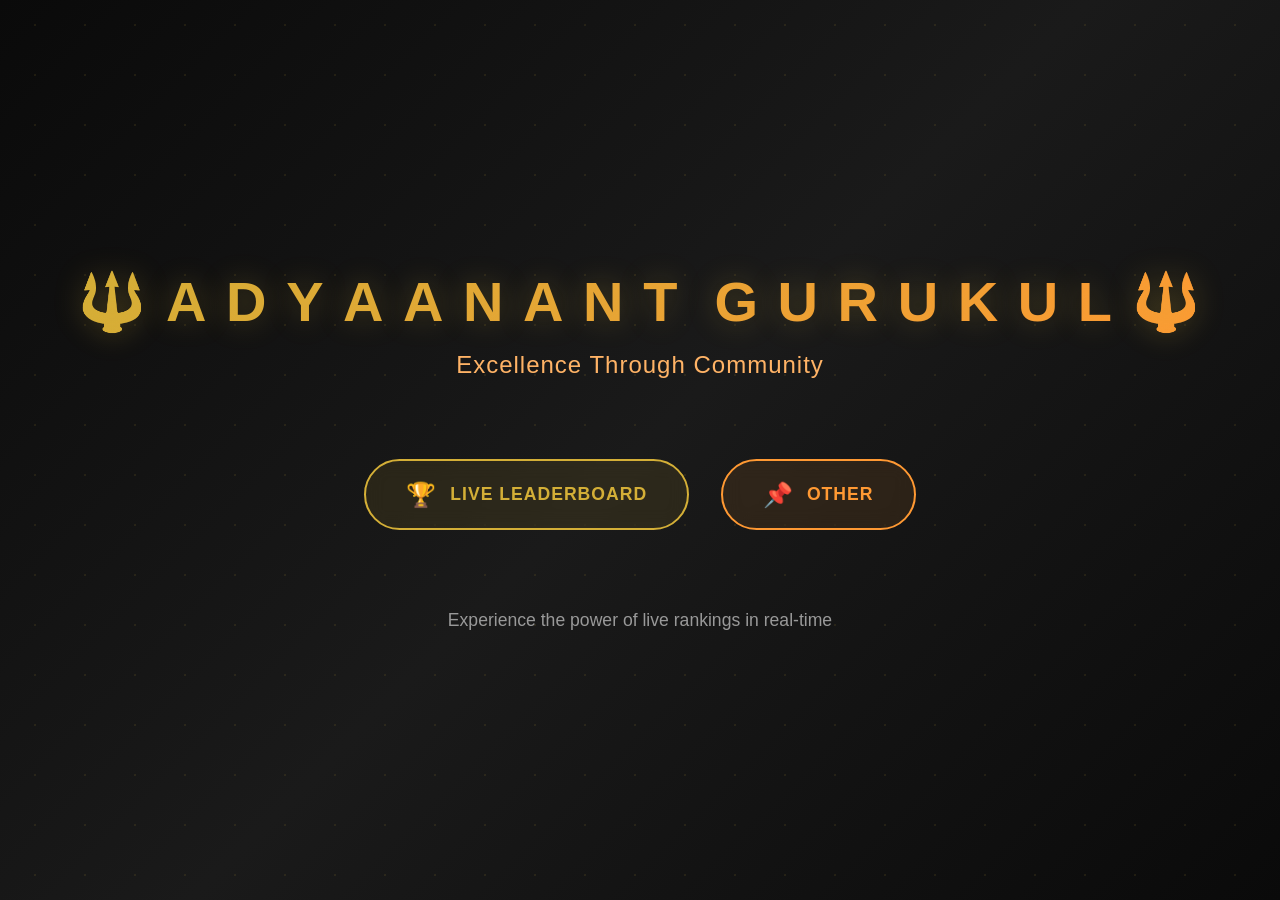
<file: docs/index.html>
<!DOCTYPE html>
<html lang="en">
<head>
    <meta charset="UTF-8">
    <meta name="viewport" content="width=device-width, initial-scale=1.0">
    <title>🔱 ADYAANANT GURUKUL 🔱 - Live Leaderboard</title>
    <link rel="stylesheet" href="css/style.css">
</head>
<body>
    <div class="hero-section">
        <div class="hero-content">
            <h1 class="animated-title">
                <span class="title-char">🔱</span>
                <span class="title-char">A</span>
                <span class="title-char">D</span>
                <span class="title-char">Y</span>
                <span class="title-char">A</span>
                <span class="title-char">A</span>
                <span class="title-char">N</span>
                <span class="title-char">A</span>
                <span class="title-char">N</span>
                <span class="title-char">T</span>
                <span class="title-char"> </span>
                <span class="title-char">G</span>
                <span class="title-char">U</span>
                <span class="title-char">R</span>
                <span class="title-char">U</span>
                <span class="title-char">K</span>
                <span class="title-char">U</span>
                <span class="title-char">L</span>
                <span class="title-char">🔱</span>
            </h1>
            <p class="subtitle">Excellence Through Community</p>
        </div>

        <div class="button-container">
            <a href="livelb.html" class="nav-button primary-button">
                <span class="button-icon">🏆</span>
                <span class="button-text">LIVE LEADERBOARD</span>
            </a>
            <a href="other.html" class="nav-button secondary-button">
                <span class="button-icon">📌</span>
                <span class="button-text">OTHER</span>
            </a>
        </div>

        <div class="footer-info">
            <p>Experience the power of live rankings in real-time</p>
        </div>
    </div>

    <script src="js/app.js"></script>
</body>
</html>
</file>
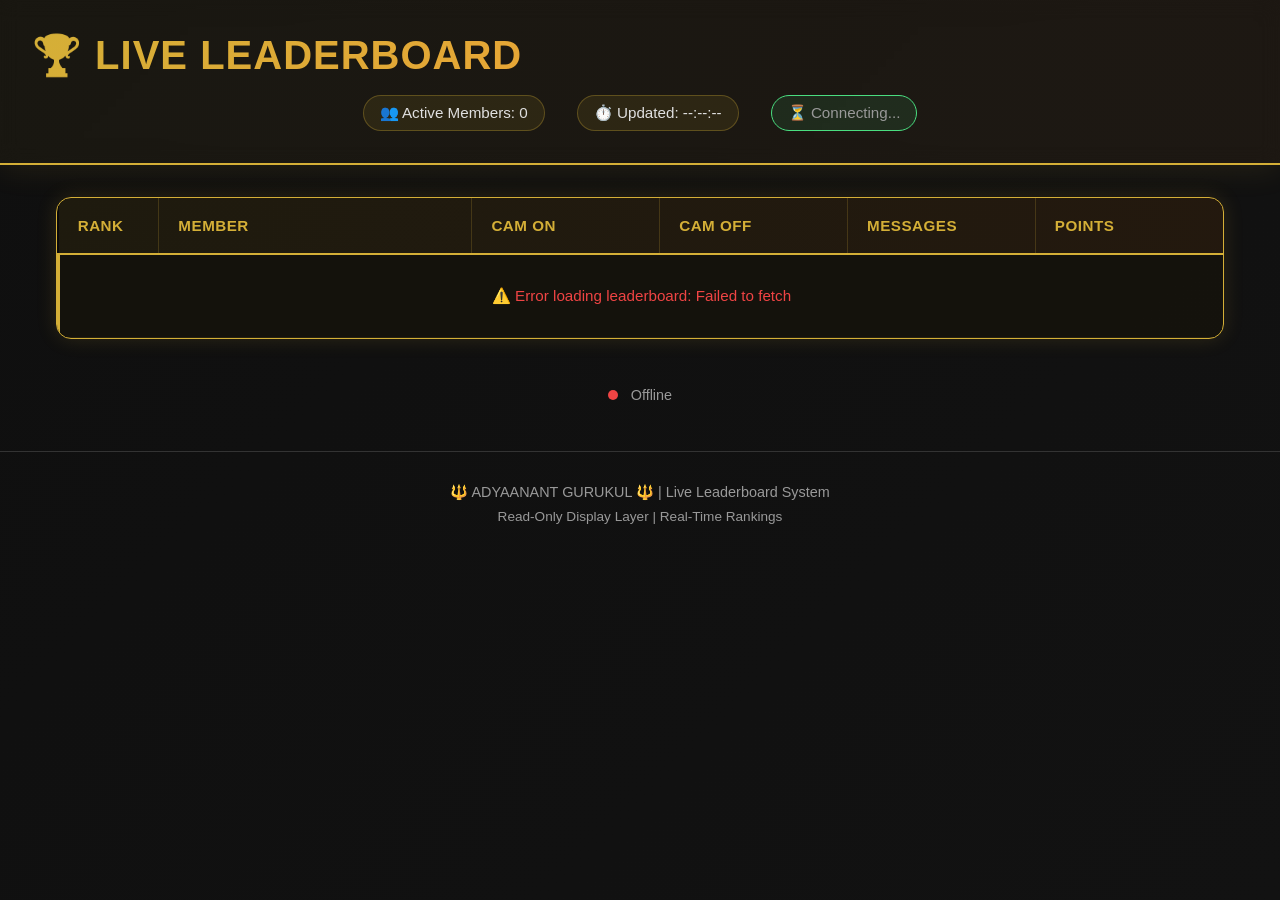
<file: docs/livelb.html>
<!DOCTYPE html>
<html lang="en">
<head>
    <meta charset="UTF-8">
    <meta name="viewport" content="width=device-width, initial-scale=1.0">
    <title>🏆 Live Leaderboard - ADYAANANT GURUKUL</title>
    <link rel="stylesheet" href="css/style.css">
</head>
<body class="leaderboard-page">
    <header class="header">
        <div class="header-content">
            <h1>🏆 LIVE LEADERBOARD</h1>
            <div class="header-info">
                <span class="active-members">
                    👥 Active Members: <span id="active-count">0</span>
                </span>
                <span class="last-updated">
                    ⏱️ Updated: <span id="last-updated">--:--:--</span>
                </span>
                <span class="refresh-indicator" id="refresh-indicator">🔄 Live</span>
            </div>
        </div>
    </header>

    <div class="container">
        <!-- Podium Section -->
        <section class="podium-section" id="podium-section" style="display: none;">
            <div class="podium-title">🎖️ TOP 3</div>
            <div class="podium">
                <div class="podium-card second-place" id="podium-2">
                    <div class="medal">🥈</div>
                    <div class="podium-rank">2nd</div>
                    <div class="podium-name">--</div>
                    <div class="podium-points">0 pts</div>
                </div>
                <div class="podium-card first-place" id="podium-1">
                    <div class="medal">🥇</div>
                    <div class="podium-rank">1st</div>
                    <div class="podium-name">--</div>
                    <div class="podium-points">0 pts</div>
                </div>
                <div class="podium-card third-place" id="podium-3">
                    <div class="medal">🥉</div>
                    <div class="podium-rank">3rd</div>
                    <div class="podium-name">--</div>
                    <div class="podium-points">0 pts</div>
                </div>
            </div>
        </section>

        <!-- Leaderboard Table Section -->
        <section class="leaderboard-section">
            <div class="table-wrapper">
                <table class="leaderboard-table" id="leaderboard-table">
                    <thead>
                        <tr>
                            <th class="rank-col">Rank</th>
                            <th class="name-col">Member</th>
                            <th class="cam-on-col">Cam ON</th>
                            <th class="cam-off-col">Cam OFF</th>
                            <th class="msg-col">Messages</th>
                            <th class="points-col">Points</th>
                        </tr>
                    </thead>
                    <tbody id="leaderboard-tbody">
                        <tr class="loading-row">
                            <td colspan="6">
                                <div class="spinner"></div>
                                <span>Loading leaderboard...</span>
                            </td>
                        </tr>
                    </tbody>
                </table>
            </div>

            <div class="no-data" id="no-data" style="display: none;">
                <p>📊 No leaderboard data available yet</p>
            </div>
        </section>

        <!-- Connection Status -->
        <div class="connection-status" id="connection-status">
            <span class="status-indicator" id="status-indicator"></span>
            <span id="status-text">Connecting...</span>
        </div>
    </div>

    <footer class="footer">
        <p>🔱 ADYAANANT GURUKUL 🔱 | Live Leaderboard System</p>
        <p class="footer-subtitle">Read-Only Display Layer | Real-Time Rankings</p>
    </footer>

    <script src="js/app.js"></script>
</body>
</html>
</file>
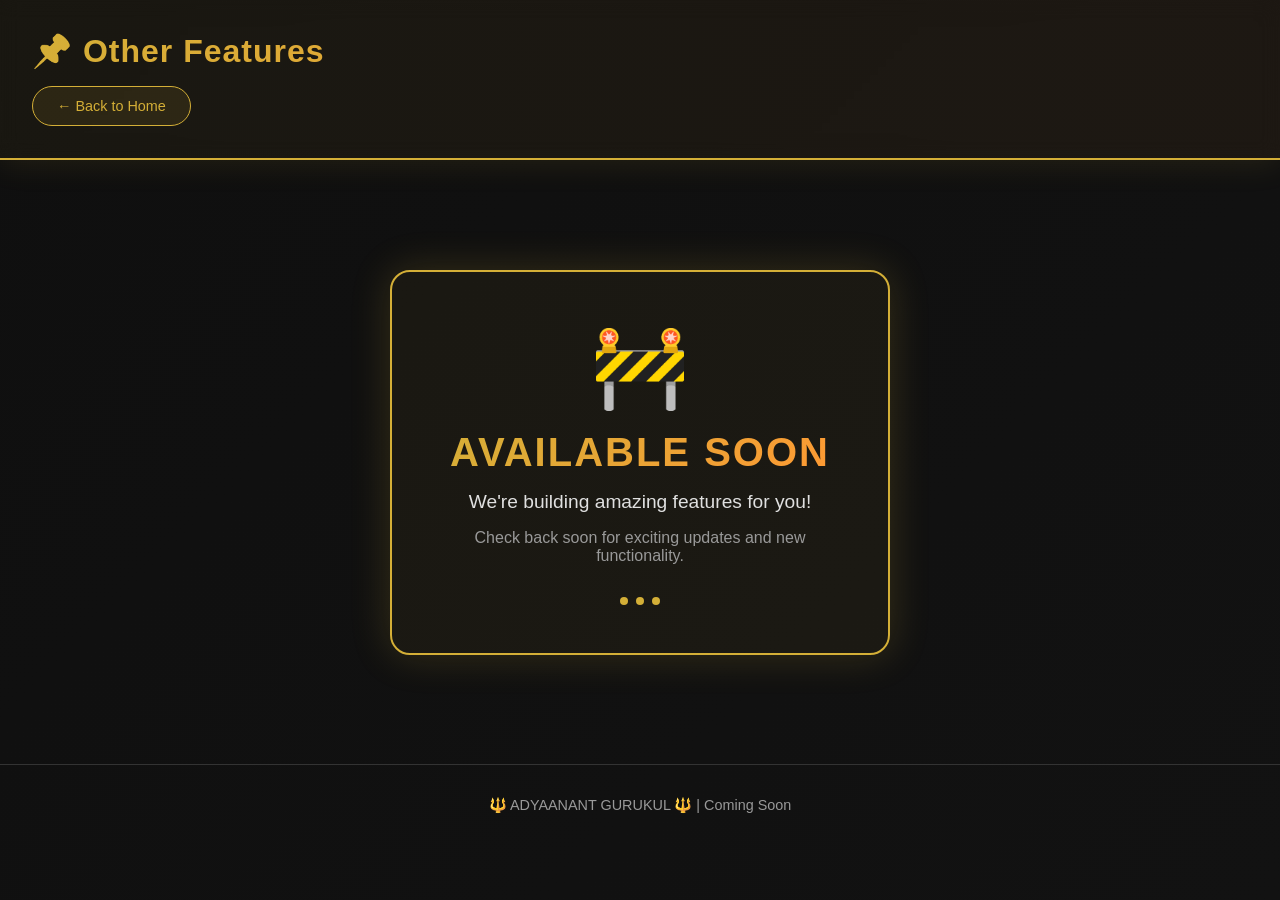
<file: docs/other.html>
<!DOCTYPE html>
<html lang="en">
<head>
    <meta charset="UTF-8">
    <meta name="viewport" content="width=device-width, initial-scale=1.0">
    <title>📌 Other - ADYAANANT GURUKUL</title>
    <link rel="stylesheet" href="css/style.css">
</head>
<body class="other-page">
    <header class="header minimal">
        <div class="header-content">
            <h1>📌 Other Features</h1>
            <a href="index.html" class="back-button">← Back to Home</a>
        </div>
    </header>

    <div class="container">
        <section class="coming-soon-section">
            <div class="coming-soon-card">
                <div class="coming-soon-emoji">🚧</div>
                <h2>AVAILABLE SOON</h2>
                <p class="coming-soon-message">
                    We're building amazing features for you!
                </p>
                <p class="coming-soon-subtitle">
                    Check back soon for exciting updates and new functionality.
                </p>
                <div class="loading-dots">
                    <span></span>
                    <span></span>
                    <span></span>
                </div>
            </div>
        </section>
    </div>

    <footer class="footer">
        <p>🔱 ADYAANANT GURUKUL 🔱 | Coming Soon</p>
    </footer>

    <script src="js/app.js"></script>
</body>
</html>
</file>
<file: docs/css/style.css>
/* ===============================================
   ADYAANANT GURUKUL - LIVE LEADERBOARD
   Premium Gurukul Theme
   Black | Gold | Saffron
   =============================================== */

* {
    margin: 0;
    padding: 0;
    box-sizing: border-box;
}

:root {
    --color-black: #0a0a0a;
    --color-dark-bg: #121212;
    --color-darker-bg: #0f0f0f;
    --color-gold: #d4af37;
    --color-gold-light: #e8c547;
    --color-saffron: #ff9933;
    --color-saffron-light: #ffb366;
    --color-white: #ffffff;
    --color-text-light: #e0e0e0;
    --color-text-muted: #999999;
    --color-border: #333333;
    --color-success: #4ade80;
    --color-error: #ef4444;
    --transition: all 0.3s cubic-bezier(0.4, 0, 0.2, 1);
}

html, body {
    width: 100%;
    height: 100%;
    font-family: 'Segoe UI', Tahoma, Geneva, Verdana, sans-serif;
    background: linear-gradient(135deg, var(--color-darker-bg) 0%, var(--color-dark-bg) 100%);
    color: var(--color-text-light);
    overflow-x: hidden;
}

/* ===============================================
   HERO SECTION (HOME PAGE)
   =============================================== */

.hero-section {
    min-height: 100vh;
    display: flex;
    flex-direction: column;
    justify-content: center;
    align-items: center;
    padding: 2rem;
    background: linear-gradient(135deg, #0a0a0a 0%, #1a1a1a 50%, #0a0a0a 100%);
    position: relative;
    overflow: hidden;
}

.hero-section::before {
    content: '';
    position: absolute;
    top: -50%;
    left: -50%;
    width: 200%;
    height: 200%;
    background: radial-gradient(circle, rgba(212, 175, 55, 0.1) 1px, transparent 1px);
    background-size: 50px 50px;
    animation: drift 20s linear infinite;
    z-index: 0;
}

@keyframes drift {
    0% { transform: translate(0, 0); }
    100% { transform: translate(50px, 50px); }
}

.hero-content {
    position: relative;
    z-index: 1;
    text-align: center;
    margin-bottom: 3rem;
}

.animated-title {
    font-size: 3.5rem;
    font-weight: 900;
    letter-spacing: 2px;
    margin-bottom: 1rem;
    background: linear-gradient(135deg, var(--color-gold) 0%, var(--color-saffron) 100%);
    -webkit-background-clip: text;
    -webkit-text-fill-color: transparent;
    background-clip: text;
    text-shadow: 0 0 30px rgba(212, 175, 55, 0.3);
}

.title-char {
    display: inline-block;
    animation: titleFloat 3s ease-in-out infinite;
}

.title-char:nth-child(1) { animation-delay: 0s; }
.title-char:nth-child(2) { animation-delay: 0.1s; }
.title-char:nth-child(3) { animation-delay: 0.2s; }
.title-char:nth-child(4) { animation-delay: 0.3s; }
.title-char:nth-child(5) { animation-delay: 0.4s; }
.title-char:nth-child(6) { animation-delay: 0.5s; }
.title-char:nth-child(7) { animation-delay: 0.6s; }
.title-char:nth-child(8) { animation-delay: 0.7s; }
.title-char:nth-child(9) { animation-delay: 0.8s; }
.title-char:nth-child(10) { animation-delay: 0.9s; }
.title-char:nth-child(11) { animation-delay: 1s; }
.title-char:nth-child(12) { animation-delay: 1.1s; }
.title-char:nth-child(13) { animation-delay: 1.2s; }
.title-char:nth-child(14) { animation-delay: 1.3s; }
.title-char:nth-child(15) { animation-delay: 1.4s; }
.title-char:nth-child(16) { animation-delay: 1.5s; }
.title-char:nth-child(17) { animation-delay: 1.6s; }
.title-char:nth-child(18) { animation-delay: 1.7s; }
.title-char:nth-child(19) { animation-delay: 1.8s; }

@keyframes titleFloat {
    0%, 100% { transform: translateY(0) scale(1); }
    50% { transform: translateY(-10px) scale(1.05); }
}

.subtitle {
    font-size: 1.5rem;
    color: var(--color-saffron-light);
    font-weight: 300;
    letter-spacing: 1px;
    margin-top: 0.5rem;
}

/* ===============================================
   NAVIGATION BUTTONS
   =============================================== */

.button-container {
    display: flex;
    gap: 2rem;
    margin: 2rem 0;
    flex-wrap: wrap;
    justify-content: center;
    position: relative;
    z-index: 1;
}

.nav-button {
    display: flex;
    align-items: center;
    gap: 0.8rem;
    padding: 1.2rem 2.5rem;
    border: 2px solid;
    border-radius: 50px;
    font-size: 1.1rem;
    font-weight: 600;
    letter-spacing: 1px;
    text-decoration: none;
    cursor: pointer;
    transition: var(--transition);
    text-transform: uppercase;
    backdrop-filter: blur(10px);
    position: relative;
    overflow: hidden;
}

.nav-button::before {
    content: '';
    position: absolute;
    top: 0;
    left: -100%;
    width: 100%;
    height: 100%;
    background: inherit;
    transition: left 0.3s ease;
    z-index: -1;
}

.primary-button {
    color: var(--color-gold);
    border-color: var(--color-gold);
    background: rgba(212, 175, 55, 0.1);
}

.primary-button:hover {
    color: var(--color-black);
    background: var(--color-gold);
    box-shadow: 0 0 30px rgba(212, 175, 55, 0.6);
    transform: translateY(-3px);
}

.secondary-button {
    color: var(--color-saffron);
    border-color: var(--color-saffron);
    background: rgba(255, 153, 51, 0.1);
}

.secondary-button:hover {
    color: var(--color-black);
    background: var(--color-saffron);
    box-shadow: 0 0 30px rgba(255, 153, 51, 0.6);
    transform: translateY(-3px);
}

.button-icon {
    font-size: 1.5rem;
}

/* ===============================================
   FOOTER
   =============================================== */

.footer {
    padding: 2rem;
    text-align: center;
    color: var(--color-text-muted);
    font-size: 0.9rem;
    border-top: 1px solid var(--color-border);
    position: relative;
    z-index: 1;
}

.footer-subtitle {
    font-size: 0.85rem;
    color: var(--color-text-muted);
    margin-top: 0.5rem;
}

.footer-info {
    position: relative;
    z-index: 1;
    margin-top: 3rem;
    font-size: 1.1rem;
    color: var(--color-text-muted);
}

/* ===============================================
   HEADER (LEADERBOARD PAGE)
   =============================================== */

.header {
    background: linear-gradient(90deg, rgba(212, 175, 55, 0.05) 0%, rgba(255, 153, 51, 0.05) 100%);
    border-bottom: 2px solid var(--color-gold);
    padding: 2rem;
    box-shadow: 0 4px 30px rgba(212, 175, 55, 0.1);
    backdrop-filter: blur(10px);
}

.header h1 {
    font-size: 2.5rem;
    background: linear-gradient(135deg, var(--color-gold) 0%, var(--color-saffron) 100%);
    -webkit-background-clip: text;
    -webkit-text-fill-color: transparent;
    background-clip: text;
    margin-bottom: 1rem;
    letter-spacing: 1px;
}

.header-info {
    display: flex;
    gap: 2rem;
    flex-wrap: wrap;
    align-items: center;
    justify-content: center;
    font-size: 0.95rem;
}

.active-members,
.last-updated {
    padding: 0.5rem 1rem;
    background: rgba(212, 175, 55, 0.1);
    border-radius: 20px;
    border: 1px solid rgba(212, 175, 55, 0.3);
}

.refresh-indicator {
    padding: 0.5rem 1rem;
    background: rgba(74, 222, 128, 0.1);
    border-radius: 20px;
    border: 1px solid var(--color-success);
    color: var(--color-success);
    animation: pulse 2s ease-in-out infinite;
}

@keyframes pulse {
    0%, 100% { opacity: 1; }
    50% { opacity: 0.6; }
}

.header.minimal h1 {
    font-size: 2rem;
}

/* ===============================================
   CONTAINER & LAYOUT
   =============================================== */

.container {
    max-width: 1200px;
    margin: 0 auto;
    padding: 2rem 1rem;
}

/* ===============================================
   PODIUM SECTION
   =============================================== */

.podium-section {
    margin-bottom: 3rem;
    padding: 2rem;
    background: rgba(212, 175, 55, 0.05);
    border-radius: 15px;
    border: 1px solid rgba(212, 175, 55, 0.2);
}

.podium-title {
    text-align: center;
    font-size: 1.5rem;
    font-weight: 700;
    margin-bottom: 2rem;
    color: var(--color-gold);
    letter-spacing: 1px;
}

.podium {
    display: flex;
    justify-content: center;
    align-items: flex-end;
    gap: 1.5rem;
    margin-bottom: 1rem;
}

.podium-card {
    flex: 1;
    max-width: 180px;
    padding: 1.5rem;
    border-radius: 15px;
    text-align: center;
    border: 2px solid;
    transition: var(--transition);
    background: rgba(0, 0, 0, 0.4);
    backdrop-filter: blur(10px);
}

.podium-card:hover {
    transform: translateY(-5px);
}

.first-place {
    order: 2;
    border-color: var(--color-gold);
    box-shadow: 0 0 30px rgba(212, 175, 55, 0.3);
    min-height: 280px;
}

.second-place {
    order: 1;
    border-color: var(--color-saffron);
    min-height: 240px;
    opacity: 0.85;
}

.third-place {
    order: 3;
    border-color: var(--color-saffron);
    min-height: 240px;
    opacity: 0.85;
}

.medal {
    font-size: 3rem;
    margin-bottom: 0.5rem;
}

.podium-rank {
    font-size: 0.85rem;
    color: var(--color-text-muted);
    text-transform: uppercase;
    letter-spacing: 1px;
    margin-bottom: 0.5rem;
}

.podium-name {
    font-size: 1.2rem;
    font-weight: 700;
    margin-bottom: 1rem;
    color: var(--color-gold);
    word-break: break-word;
}

.podium-points {
    font-size: 1.5rem;
    font-weight: 700;
    background: linear-gradient(135deg, var(--color-gold) 0%, var(--color-saffron) 100%);
    -webkit-background-clip: text;
    -webkit-text-fill-color: transparent;
    background-clip: text;
}

/* ===============================================
   LEADERBOARD TABLE
   =============================================== */

.leaderboard-section {
    margin-bottom: 2rem;
}

.table-wrapper {
    overflow-x: auto;
    background: rgba(0, 0, 0, 0.4);
    border-radius: 15px;
    border: 1px solid var(--color-gold);
    box-shadow: 0 0 20px rgba(212, 175, 55, 0.15);
}

.leaderboard-table {
    width: 100%;
    border-collapse: collapse;
    font-size: 0.95rem;
}

.leaderboard-table thead {
    background: linear-gradient(90deg, rgba(212, 175, 55, 0.1) 0%, rgba(255, 153, 51, 0.1) 100%);
    border-bottom: 2px solid var(--color-gold);
}

.leaderboard-table th {
    padding: 1.2rem;
    text-align: left;
    font-weight: 700;
    color: var(--color-gold);
    text-transform: uppercase;
    letter-spacing: 0.5px;
    border-right: 1px solid rgba(212, 175, 55, 0.2);
}

.leaderboard-table th:last-child {
    border-right: none;
}

.leaderboard-table tbody tr {
    border-bottom: 1px solid rgba(212, 175, 55, 0.1);
    transition: var(--transition);
}

.leaderboard-table tbody tr:hover {
    background: rgba(212, 175, 55, 0.08);
}

.leaderboard-table tbody tr:nth-child(1) {
    background: rgba(212, 175, 55, 0.05);
    border-left: 3px solid var(--color-gold);
}

.leaderboard-table tbody tr:nth-child(2),
.leaderboard-table tbody tr:nth-child(3) {
    background: rgba(255, 153, 51, 0.03);
}

.leaderboard-table td {
    padding: 1.2rem;
    color: var(--color-text-light);
    border-right: 1px solid rgba(212, 175, 55, 0.1);
}

.leaderboard-table td:last-child {
    border-right: none;
}

.rank-col {
    width: 8%;
    font-weight: 700;
    color: var(--color-gold);
}

.name-col {
    width: 25%;
}

.cam-on-col,
.cam-off-col,
.msg-col {
    width: 15%;
    text-align: center;
}

.points-col {
    width: 15%;
    text-align: right;
    color: var(--color-saffron);
    font-weight: 700;
}

/* Top 3 rows styling */
.leaderboard-table tbody tr:nth-child(1) .rank-col {
    font-size: 1.2rem;
}

.leaderboard-table tbody tr:nth-child(2) .rank-col,
.leaderboard-table tbody tr:nth-child(3) .rank-col {
    color: var(--color-saffron);
}

/* ===============================================
   LOADING & STATUS
   =============================================== */

.loading-row {
    text-align: center !important;
}

.loading-row td {
    padding: 2rem !important;
}

.spinner {
    display: inline-block;
    width: 30px;
    height: 30px;
    border: 3px solid rgba(212, 175, 55, 0.3);
    border-top-color: var(--color-gold);
    border-radius: 50%;
    animation: spin 0.8s linear infinite;
    margin-right: 1rem;
    vertical-align: middle;
}

@keyframes spin {
    to { transform: rotate(360deg); }
}

.no-data {
    text-align: center;
    padding: 3rem;
    background: rgba(212, 175, 55, 0.05);
    border-radius: 15px;
    border: 2px dashed var(--color-gold);
    font-size: 1.2rem;
    color: var(--color-text-muted);
}

.connection-status {
    display: flex;
    align-items: center;
    gap: 0.8rem;
    justify-content: center;
    padding: 1rem;
    margin-top: 2rem;
    font-size: 0.9rem;
    color: var(--color-text-muted);
}

.status-indicator {
    width: 10px;
    height: 10px;
    border-radius: 50%;
    background: var(--color-error);
    animation: statusPulse 2s ease-in-out infinite;
}

.status-indicator.online {
    background: var(--color-success);
}

.status-indicator.offline {
    background: var(--color-error);
    animation: none;
}

@keyframes statusPulse {
    0%, 100% { opacity: 1; }
    50% { opacity: 0.5; }
}

/* ===============================================
   COMING SOON PAGE
   =============================================== */

.coming-soon-section {
    min-height: 60vh;
    display: flex;
    align-items: center;
    justify-content: center;
}

.coming-soon-card {
    text-align: center;
    padding: 3rem;
    background: rgba(212, 175, 55, 0.05);
    border-radius: 20px;
    border: 2px solid var(--color-gold);
    max-width: 500px;
    box-shadow: 0 0 40px rgba(212, 175, 55, 0.2);
}

.coming-soon-emoji {
    font-size: 5rem;
    margin-bottom: 1rem;
    animation: bounce 2s ease-in-out infinite;
}

@keyframes bounce {
    0%, 100% { transform: translateY(0); }
    50% { transform: translateY(-20px); }
}

.coming-soon-card h2 {
    font-size: 2.5rem;
    background: linear-gradient(135deg, var(--color-gold) 0%, var(--color-saffron) 100%);
    -webkit-background-clip: text;
    -webkit-text-fill-color: transparent;
    background-clip: text;
    margin-bottom: 1rem;
    letter-spacing: 2px;
}

.coming-soon-message {
    font-size: 1.2rem;
    color: var(--color-text-light);
    margin-bottom: 1rem;
}

.coming-soon-subtitle {
    color: var(--color-text-muted);
    margin-bottom: 2rem;
}

.loading-dots {
    display: flex;
    justify-content: center;
    gap: 0.5rem;
}

.loading-dots span {
    width: 8px;
    height: 8px;
    background: var(--color-gold);
    border-radius: 50%;
    animation: dot 1.4s infinite;
}

.loading-dots span:nth-child(1) { animation-delay: 0s; }
.loading-dots span:nth-child(2) { animation-delay: 0.2s; }
.loading-dots span:nth-child(3) { animation-delay: 0.4s; }

@keyframes dot {
    0%, 60%, 100% { opacity: 0.4; transform: translateY(0); }
    30% { opacity: 1; transform: translateY(-10px); }
}

.back-button {
    display: inline-block;
    padding: 0.7rem 1.5rem;
    background: rgba(212, 175, 55, 0.1);
    border: 1px solid var(--color-gold);
    color: var(--color-gold);
    border-radius: 20px;
    text-decoration: none;
    transition: var(--transition);
    font-size: 0.9rem;
    cursor: pointer;
}

.back-button:hover {
    background: var(--color-gold);
    color: var(--color-black);
}

/* ===============================================
   RESPONSIVE DESIGN
   =============================================== */

@media (max-width: 768px) {
    .animated-title {
        font-size: 2rem;
    }

    .subtitle {
        font-size: 1.1rem;
    }

    .button-container {
        gap: 1rem;
        flex-direction: column;
        width: 100%;
    }

    .nav-button {
        width: 100%;
        justify-content: center;
        padding: 1rem 1.5rem;
    }

    .header h1 {
        font-size: 1.8rem;
    }

    .header-info {
        gap: 1rem;
        flex-direction: column;
    }

    .podium {
        flex-direction: column;
        gap: 1rem;
    }

    .podium-card {
        order: unset !important;
        max-width: 100%;
        min-height: auto !important;
    }

    .first-place {
        margin-bottom: 1rem;
    }

    .leaderboard-table {
        font-size: 0.85rem;
    }

    .leaderboard-table th,
    .leaderboard-table td {
        padding: 0.8rem 0.5rem;
    }

    .rank-col { width: 10%; }
    .name-col { width: 30%; }
    .cam-on-col,
    .cam-off-col,
    .msg-col { width: 12%; }
    .points-col { width: 13%; }

    .coming-soon-card {
        padding: 2rem;
    }

    .coming-soon-emoji {
        font-size: 3rem;
    }

    .coming-soon-card h2 {
        font-size: 1.8rem;
    }
}

@media (max-width: 480px) {
    .animated-title {
        font-size: 1.5rem;
        letter-spacing: 0.5px;
    }

    .button-container {
        gap: 0.8rem;
    }

    .nav-button {
        font-size: 0.9rem;
        padding: 0.9rem 1.2rem;
    }

    .button-icon {
        font-size: 1.2rem;
    }

    .header h1 {
        font-size: 1.5rem;
    }

    .active-members,
    .last-updated {
        font-size: 0.8rem;
        padding: 0.4rem 0.8rem;
    }

    .refresh-indicator {
        font-size: 0.8rem;
    }

    .leaderboard-table {
        font-size: 0.75rem;
    }

    .leaderboard-table th {
        padding: 0.6rem 0.3rem;
    }

    .leaderboard-table td {
        padding: 0.6rem 0.3rem;
    }

    .rank-col { width: 12%; }
    .name-col { width: 32%; }
    .cam-on-col,
    .cam-off-col,
    .msg-col { width: 10%; }
    .points-col { width: 12%; }

    .podium-title {
        font-size: 1.2rem;
    }

    .coming-soon-card h2 {
        font-size: 1.5rem;
    }
}

/* ===============================================
   PRINT STYLES
   =============================================== */

@media print {
    body {
        background: white;
    }

    .connection-status,
    .back-button {
        display: none;
    }
}
</file>
